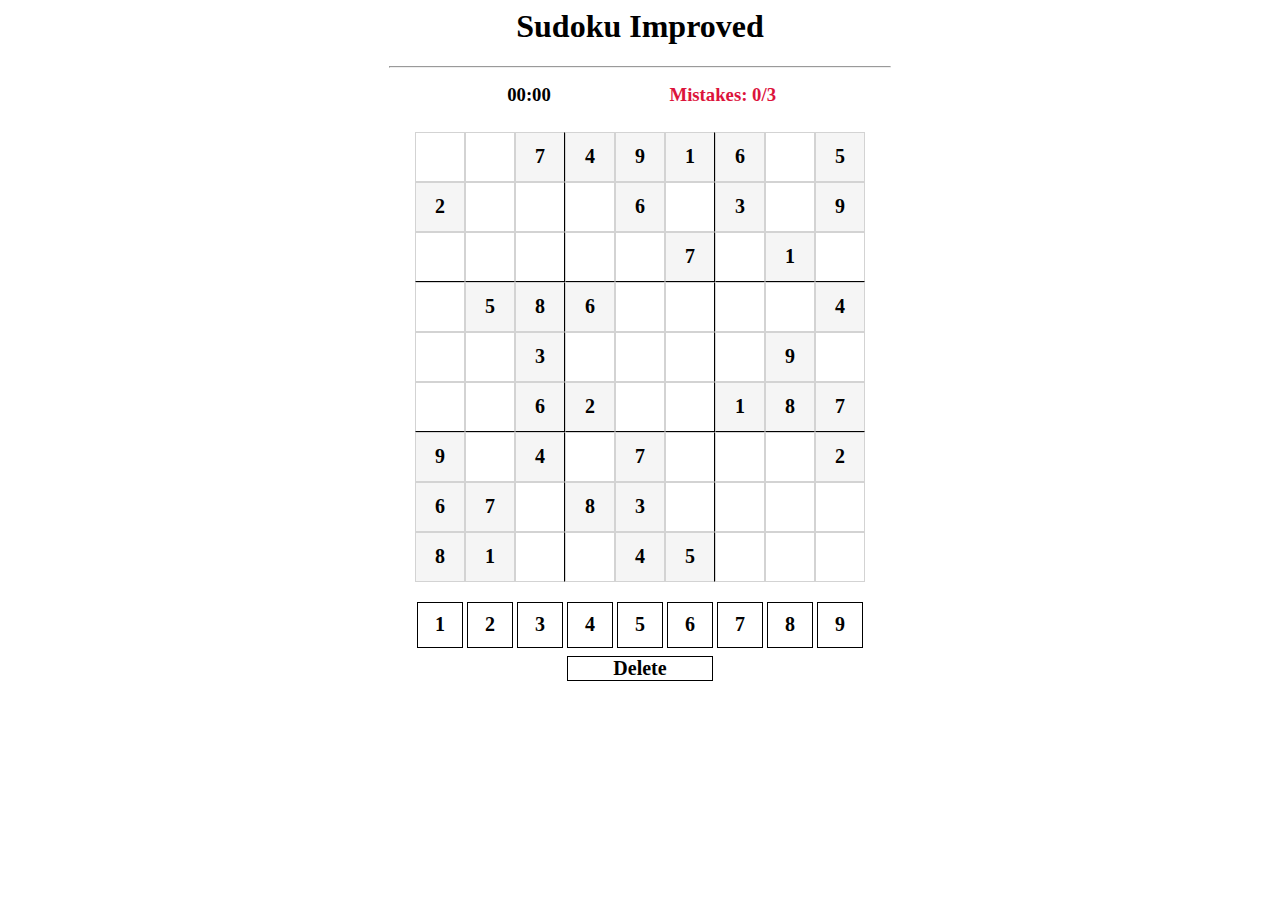
<file: index.html>
<html>
    <head>
        <meta charset="UTF-8">
        <meta name="viewport" content="width=device-width initial-sale=1.0 user-scalable=no">
        <title>Sudoku Game</title>
        <link rel="stylesheet" href="sudoku_improved.css">
        <script src="confetti.js"></script> <!--library for confetti animation-->
        <script src="sudoku_improved.js"></script>
    </head>

    <body>
        <h1>Sudoku Improved</h1>
        <hr>

        <!--
        <div style="display: flex">
            <div id="clock"></div>
            <h3 id="mistakes">Mistakes: 0/3</h3>
        </div>
        --> 
          <div class="subtitles">
            <h3 id="clock">00:00</h3>
            <h3 id="mistakes">Mistakes: 0/3</h3>
          </div>
        <br>

        <!-- board -->
        <div id="board"></div>
        <br>
        <div id="digits"></div>
        <br>
        <div id="delete"></div>
    </body>
</html>
</file>
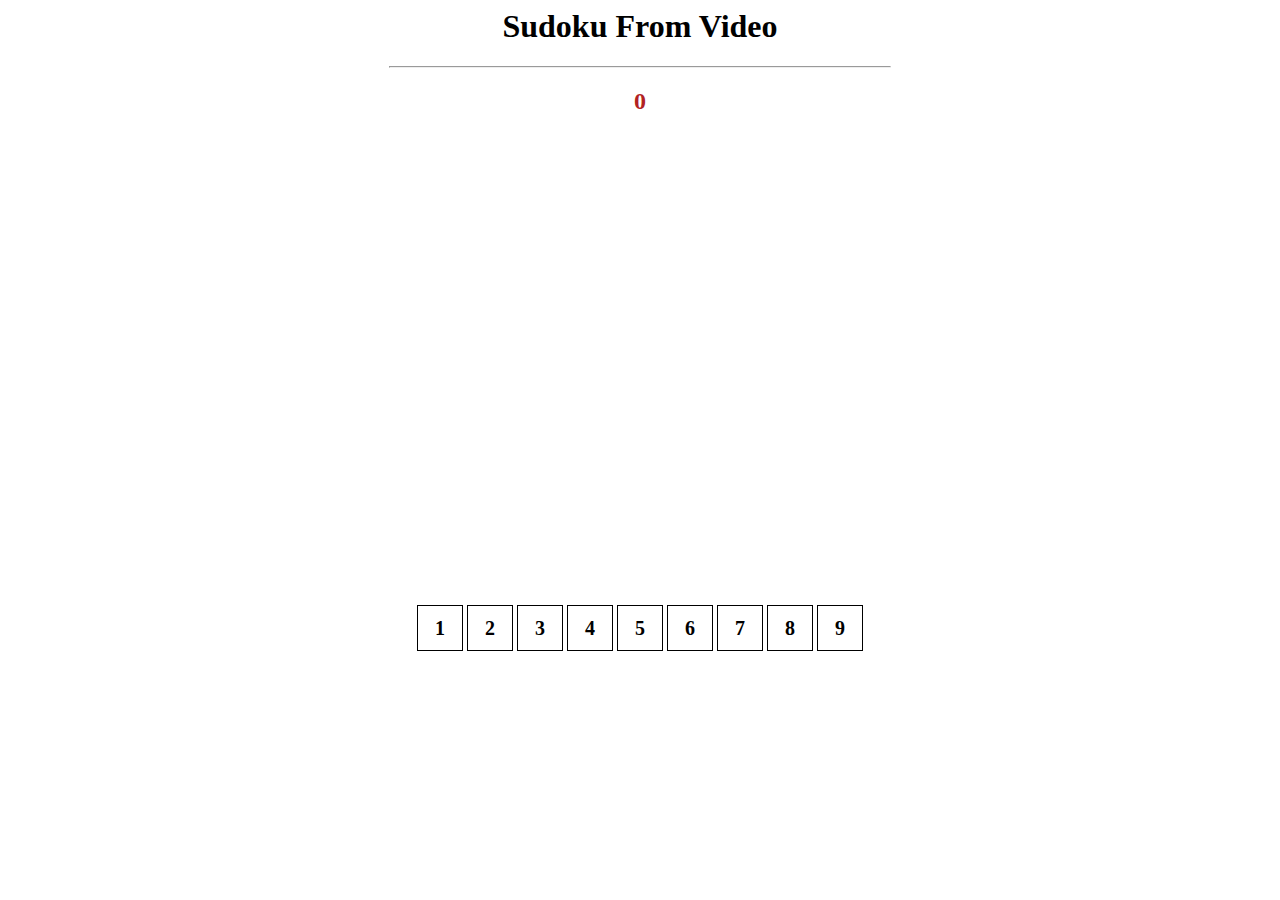
<file: sudoku_from_vid/index.html>
<html>
    <head>
        <meta charset="UTF-8">
        <meta name="viewport" content="width=device-width initial-sale=1.0 user-scalable=no">
        <title>Sudoku Game</title>
        <link rel="stylesheet" href="sudoku_from_vid.css">
        <script src="sudoku_from_vid.js"></script>
    </head>

    <body>
        <h1>Sudoku From Video</h1>
        <hr>
        <h2 id="errors">0</h2>

        <!-- board -->
        <div id="board"></div>
        <br>
        <div id="digits"></div>
    </body>
</html>
</file>
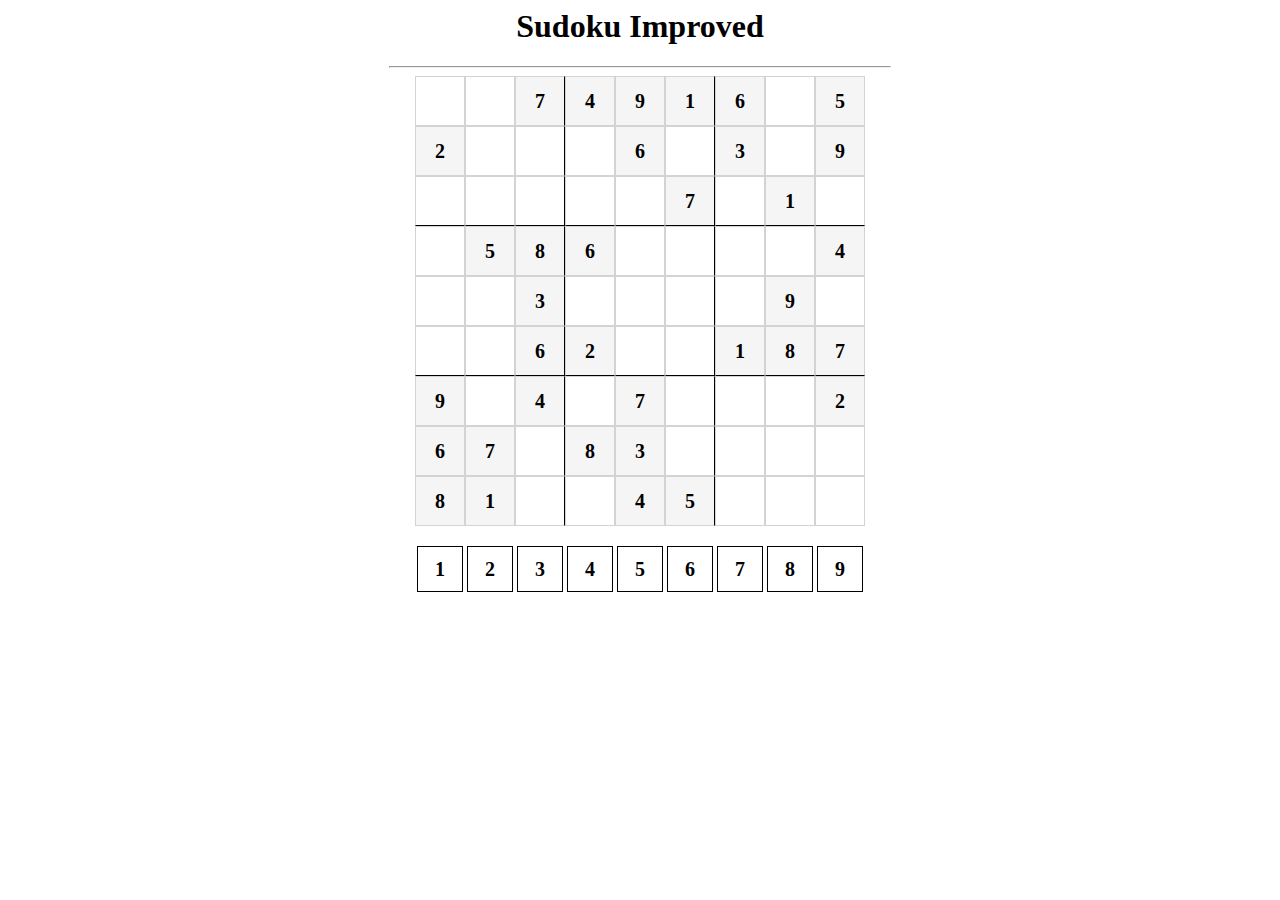
<file: sudoku_improved/index.html>
<html>
    <head>
        <meta charset="UTF-8">
        <meta name="viewport" content="width=device-width initial-sale=1.0 user-scalable=no">
        <title>Sudoku Game</title>
        <link rel="stylesheet" href="sudoku_improved.css">
        <script src="sudoku_improved.js"></script>
    </head>

    <body>
        <h1>Sudoku Improved</h1>
        <hr>

        <!-- board -->
        <div id="board"></div>
        <br>
        <div id="digits"></div>
    </body>
</html>
</file>
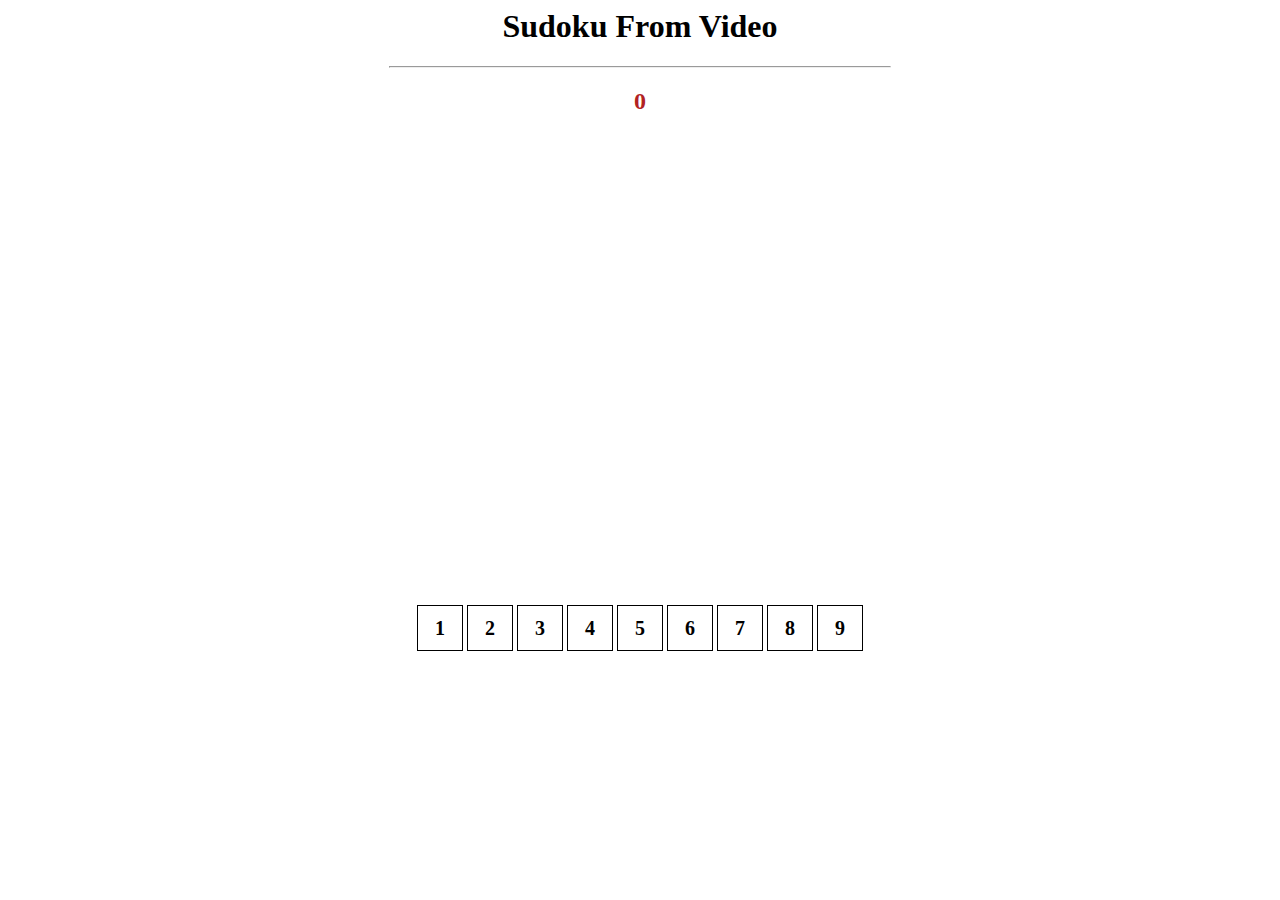
<file: sudoku_from_vid/sudoku_from_vid.html>
<html>
    <head>
        <meta charset="UTF-8">
        <meta name="viewport" content="width=device-width initial-sale=1.0 user-scalable=no">
        <title>Sudoku Game</title>
        <link rel="stylesheet" href="sudoku_from_vid.css">
        <script src="sudoku_from_vid.js"></script>
    </head>

    <body>
        <h1>Sudoku From Video</h1>
        <hr>
        <h2 id="errors">0</h2>

        <!-- board -->
        <div id="board"></div>
        <br>
        <div id="digits"></div>
    </body>
</html>
</file>
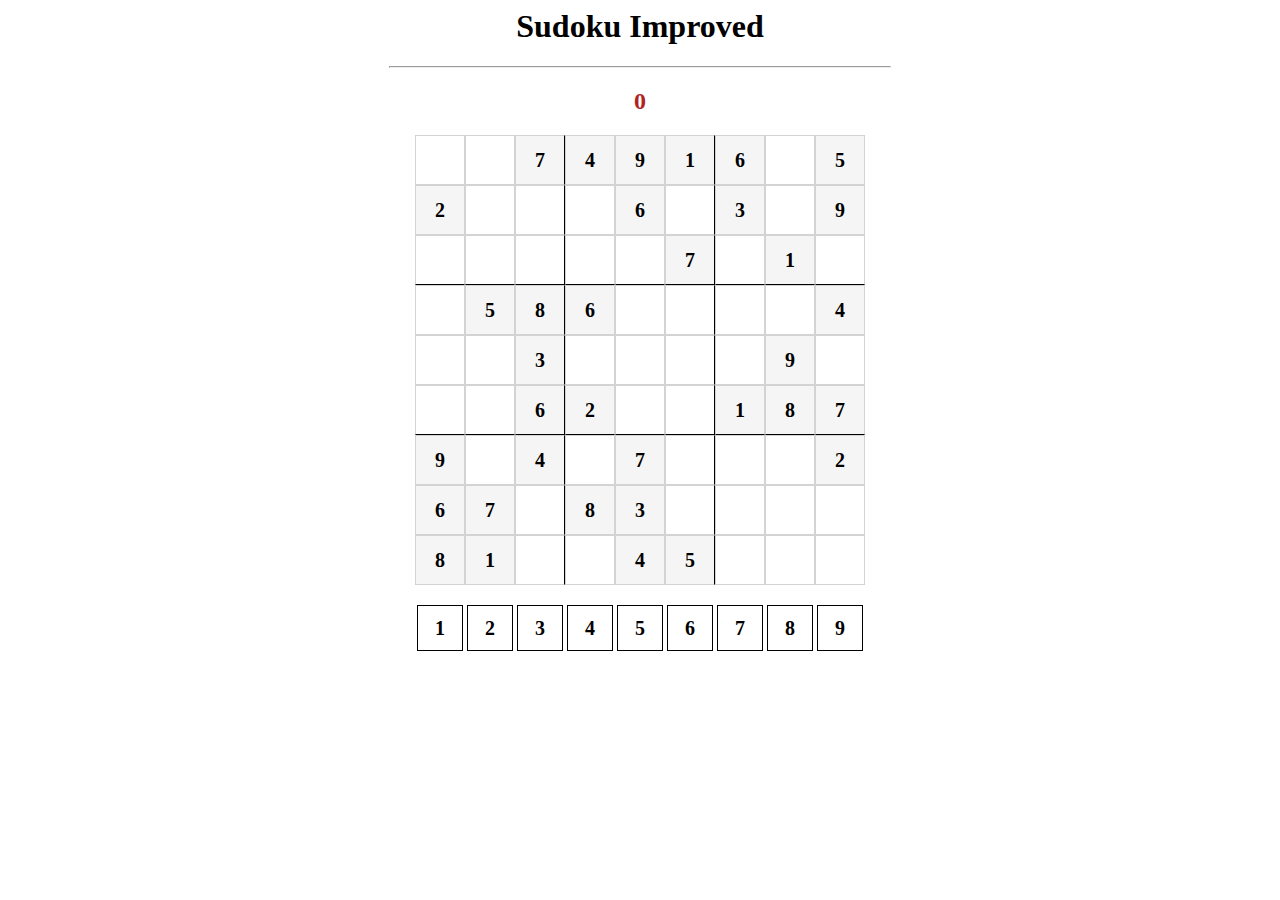
<file: sudoku_improved/sudoku_improved.html>
<html>
    <head>
        <meta charset="UTF-8">
        <meta name="viewport" content="width=device-width initial-sale=1.0 user-scalable=no">
        <title>Sudoku Game</title>
        <link rel="stylesheet" href="sudoku_improved.css">
        <script src="sudoku_improved.js"></script>
    </head>

    <body>
        <h1>Sudoku Improved</h1>
        <hr>
        <h2 id="errors">0</h2>

        <!-- board -->
        <div id="board"></div>
        <br>
        <div id="digits"></div>
    </body>
</html>
</file>
<file: sudoku_improved.css>
body {
    font-family: Calibri;
    text-align: center;
}

hr {
    width: 500px;
}

.subtitles {
    display: flex;
    align-items: center;
    justify-content: space-between;
    width: 21vw; /* distance between clock and mistakes */ /* #vw means #% of viewport width */
    margin-left: 39vw; /* distance from left side of screen to clock */
    line-height: 0px;
  }

#clock {
    color: black;
}

#board {
    width: 450px;
    height: 450px;

    margin: 0 auto;
    display: flex;
    flex-wrap: wrap;
}

#digits {
    width: 450px;
    height: 50px;

    margin: 0 auto;
    display: flex;
    flex-wrap: wrap;
}

#delete {
    width: 146px;
    height: 23px;

    margin: 0 auto;
    margin-top: -0.82%;
    display: flex;
    flex-wrap: wrap;
}

#mistakes {
    color: crimson;
}

.delete-tile {
    border: 1px solid black;
    margin: 2px;

    font-size: 20px;
    font-weight: bold;
    display: flex;
    justify-content: center;
    align-items: center;
}

.board-tile {
    color: royalblue;

    width: 48px;
    height: 48px;
    border: 1px solid lightgray;

    /* text */
    font-size: 20px;
    font-weight: bold;
    display: flex;
    justify-content: center;
    align-items: center;
}

.digits-tile {
    width: 44px;
    height: 44px;
    border: 1px solid black;
    margin: 2px;

    /* text */
    font-size: 20px;
    font-weight: bold;
    display: flex;
    justify-content: center;
    align-items: center;
}

.number-selected {
    background-color: lavender;
}

.tile-start {
    color: black;
    background-color: whitesmoke;
}

.horizontal-line {
    border-bottom: 1px solid black;
}

.vertical-line {
    border-right: 1px solid black;
}

.incorrect-placement {
    color: crimson;
}

.highlight-tile {
    background-color: lightgoldenrodyellow;
}
</file>
<file: sudoku_from_vid/sudoku_from_vid.css>
body {
    font-family: Calibri;
    text-align: center;
}

hr {
    width: 500px;
}

#errors {
    color: firebrick;
}

#board {
    width: 450px;
    height: 450px;

    margin: 0 auto;
    display: flex;
    flex-wrap: wrap;
}

#digits {
    width: 450px;
    height: 50px;

    margin: 0 auto;
    display: flex;
    flex-wrap: wrap;
}

.board-tile {
    width: 48px;
    height: 48px;
    border: 1px solid lightgray;

    /* text */
    font-size: 20px;
    font-weight: bold;
    display: flex;
    justify-content: center;
    align-items: center;
}

.digits-tile {
    width: 44px;
    height: 44px;
    border: 1px solid black;
    margin: 2px;

    /* text */
    font-size: 20px;
    font-weight: bold;
    display: flex;
    justify-content: center;
    align-items: center;
}

.number-selected {
    background-color: gray;
}

.tile-start {
    background-color: whitesmoke;
}

.horizontal-line {
    border-bottom: 1px solid black;
}

.vertical-line {
        border-right: 1px solid black;
}
</file>
<file: sudoku_improved/sudoku_improved.css>
body {
    font-family: Calibri;
    text-align: center;
}

hr {
    width: 500px;
}

#errors {
    color: firebrick;
}

#board {
    width: 450px;
    height: 450px;

    margin: 0 auto;
    display: flex;
    flex-wrap: wrap;
}

#digits {
    width: 450px;
    height: 50px;

    margin: 0 auto;
    display: flex;
    flex-wrap: wrap;
}

.board-tile {
    width: 48px;
    height: 48px;
    border: 1px solid lightgray;

    /* text */
    font-size: 20px;
    font-weight: bold;
    display: flex;
    justify-content: center;
    align-items: center;
}

.digits-tile {
    width: 44px;
    height: 44px;
    border: 1px solid black;
    margin: 2px;

    /* text */
    font-size: 20px;
    font-weight: bold;
    display: flex;
    justify-content: center;
    align-items: center;
}

.number-selected {
    background-color: gray;
}

.tile-start {
    background-color: whitesmoke;
}

.horizontal-line {
    border-bottom: 1px solid black;
}

.vertical-line {
        border-right: 1px solid black;
}
</file>
